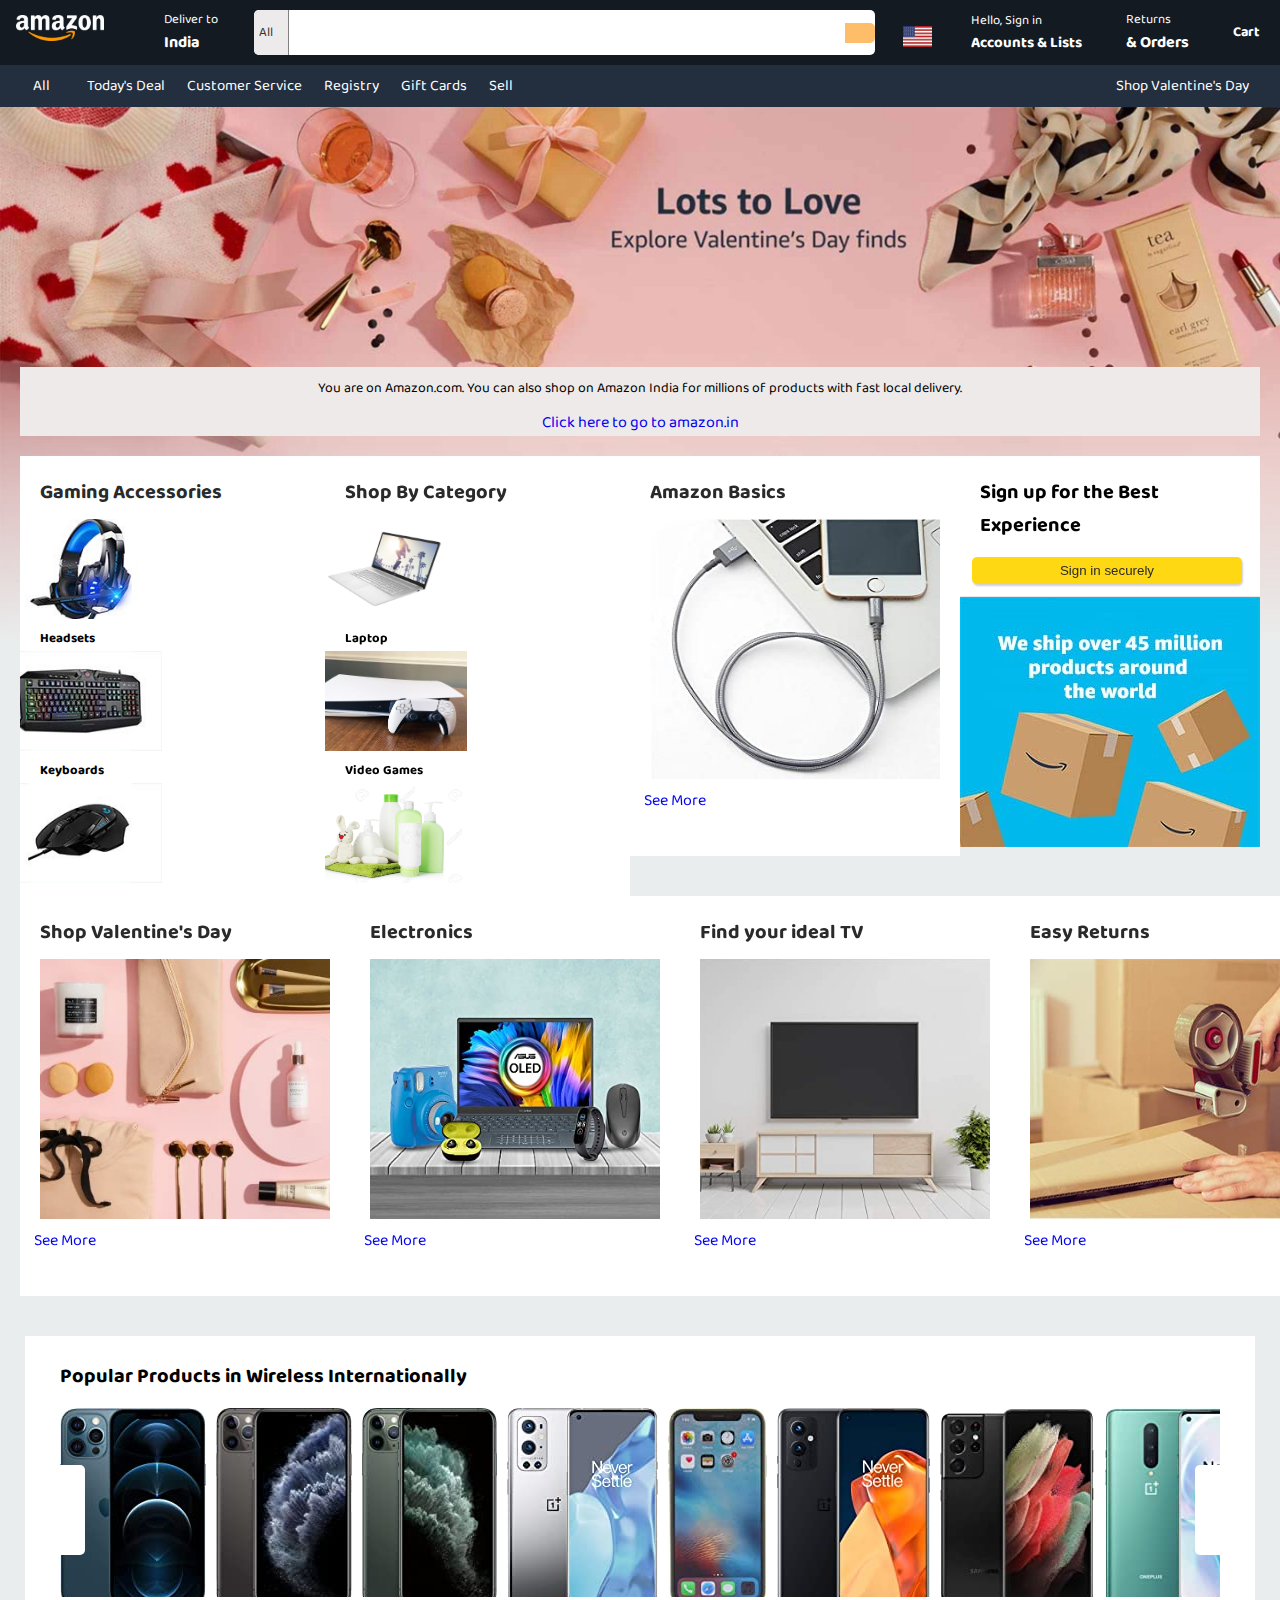
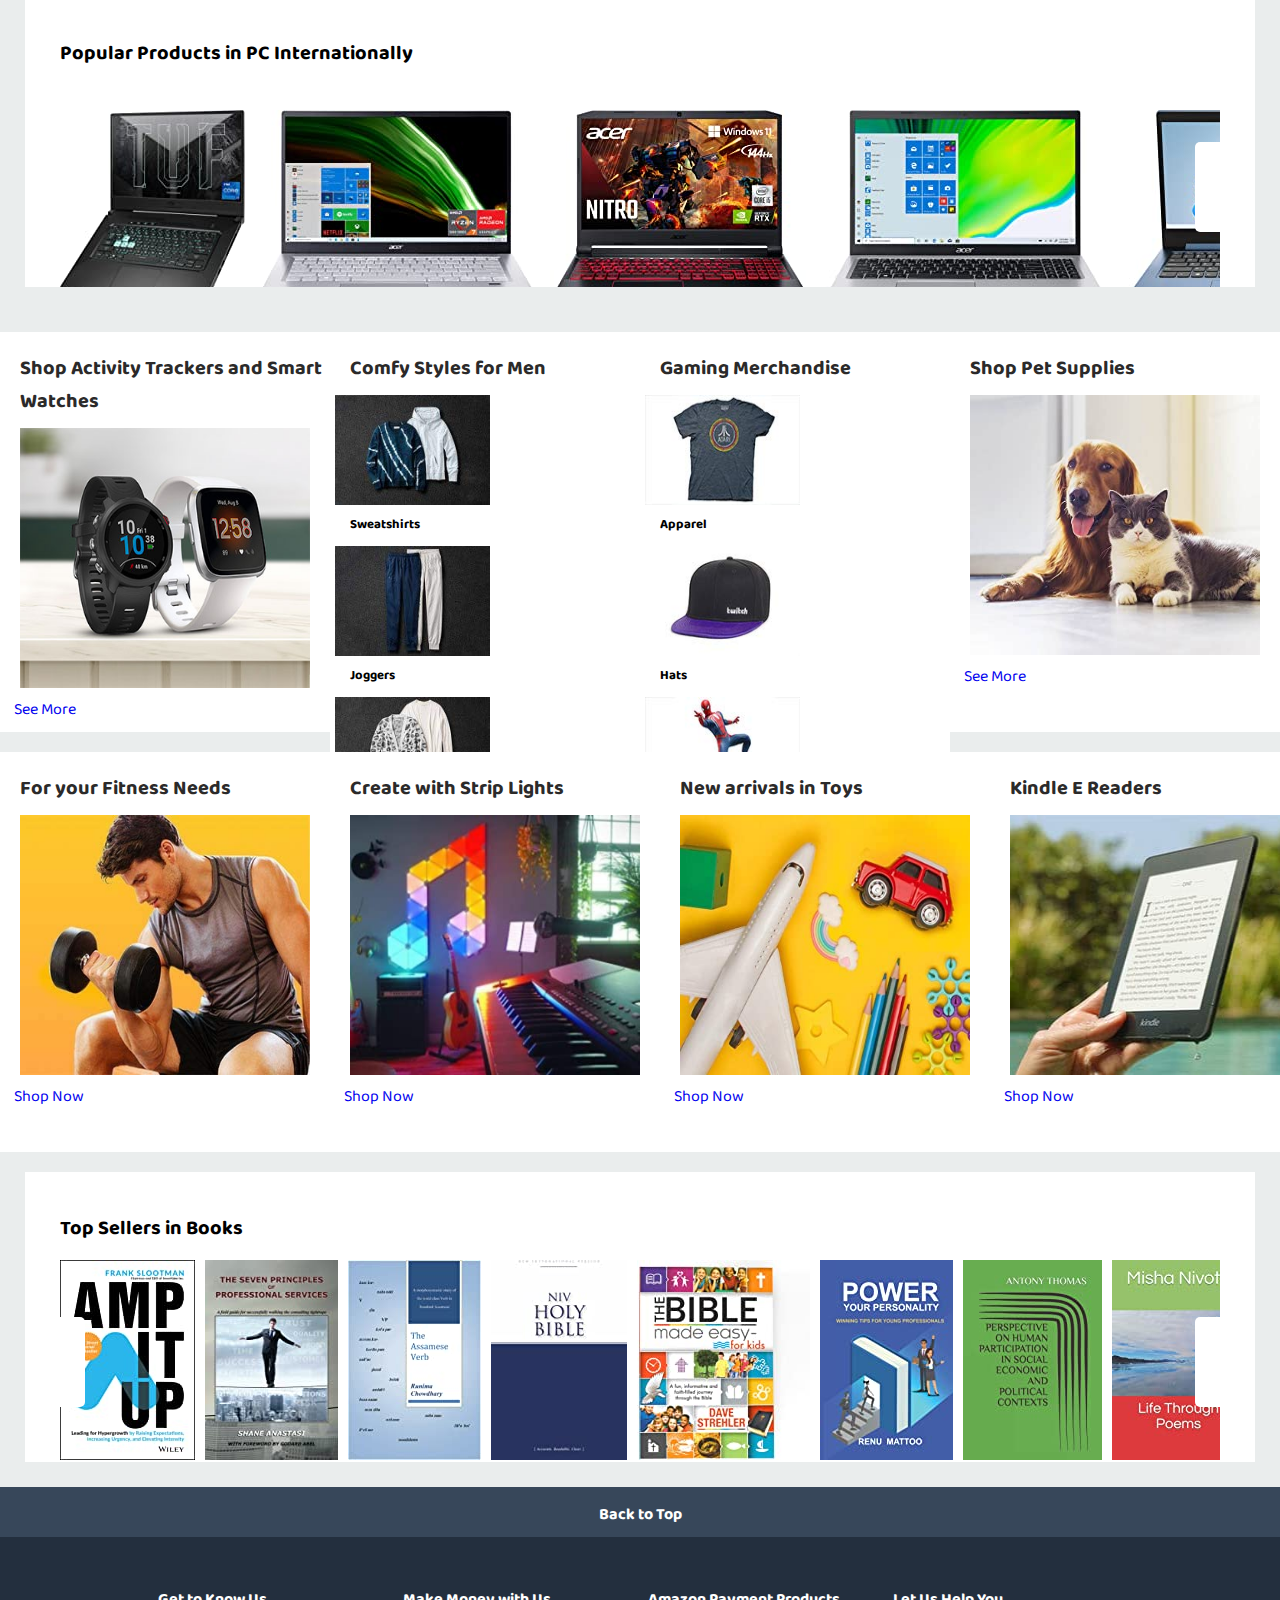
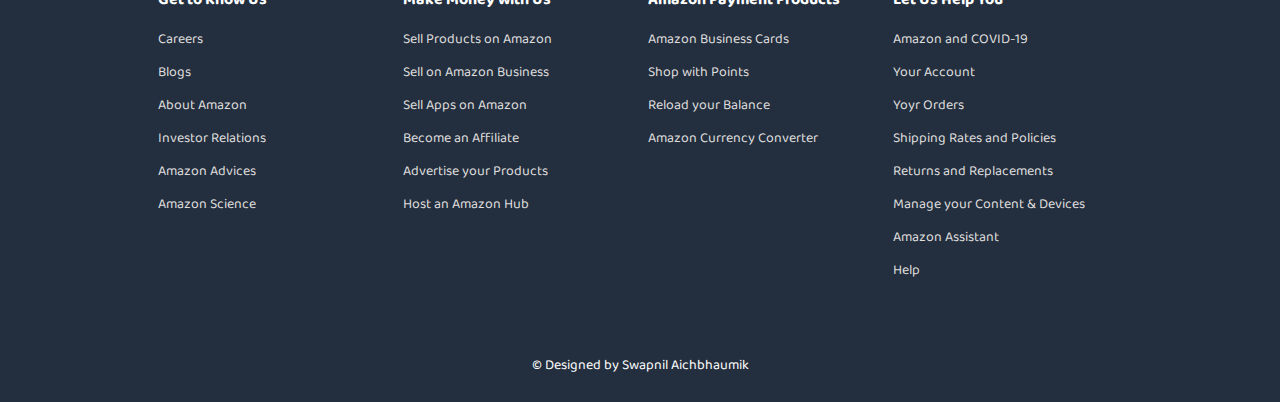
<file: WebDev/Amazon-Clone/index.html>
<!DOCTYPE html>
<html lang="en">
<head>
    <meta charset="UTF-8">
    <meta http-equiv="X-UA-Compatible" content="IE=edge">
    <meta name="viewport" content="width=device-width, initial-scale=1.0">
    <link rel="stylesheet" href="style.css">
    <link rel="stylesheet" href="https://cdnjs.cloudflare.com/ajax/libs/font-awesome/6.2.0/css/all.min.css" integrity="sha512-xh6O/CkQoPOWDdYTDqeRdPCVd1SpvCA9XXcUnZS2FmJNp1coAFzvtCN9BmamE+4aHK8yyUHUSCcJHgXloTyT2A==" crossorigin="anonymous" referrerpolicy="no-referrer" />
    <title>Amazon.com-Shop Online</title>
</head>
<body>
    <div class="sidebar">
        <div class="hdn-head">
            <h2>Hello, Sign in</h2>
        </div>
        <div class="hdn-content">
            <h3>Digital Content & Devices</h3>
            <ul>
                <div>
                    <li>Amazon Music</li><i class="fa-solid fa-angle-right"></i>
                </div>
                <div>
                    <li>Kindle E-Readers & Books</li><i class="fa-solid fa-angle-right"></i>
                </div>
                <div>
                    <li>Appstore for Android</li><i class="fa-solid fa-angle-right"></i>
                </div>
            </ul>
            <div class="line"></div>
        </div>
        <div class="hdn-content">
            <h3>Shop By Department</h3>
            <ul>
                <div>
                    <li>Electronics</li><i class="fa-solid fa-angle-right"></i>
                </div>
                <div>
                    <li>Computers</li><i class="fa-solid fa-angle-right"></i>
                </div>
                <div>
                    <li>Smart Homes</li><i class="fa-solid fa-angle-right"></i>
                </div>
                <div>
                    <li>Arts & Crafts</li><i class="fa-solid fa-angle-right"></i>
                </div>
            </ul>
            <div class="line"></div>
        </div>
        <div class="hdn-content">
            <h3>Programs & Features</h3>
            <ul>
                <div>
                    <li>Gift Cards & Mobile Recharges</li><i class="fa-solid fa-angle-right"></i>
                </div>
                <div>
                    <li>Flight Tickets</li><i class="fa-solid fa-angle-right"></i>
                </div>
                <div>
                    <li>Clearance Store</li><i class="fa-solid fa-angle-right"></i>
                </div>
            </ul>
            <div class="line"></div>
        </div>
    </div>
    <i class="fa-solid fa-xmark"></i>
    <div class="triangle"><i class="fa-solid fa-triangle"></i></div>
        <div class="hdn-sign">
            <div class="hdn-table">
                <div>
                    <h3>Your Lists</h3>
                    <ul>
                        <li>Create a List</li>
                        <li>Find a List & Registry</li>
                        <li>Amazon Smile Charity Lists</li>
                    </ul>
                </div>
                <div class="hdn-line"></div>
                <div>
                    <h3>Your Account</h3>
                    <ul>
                        <li>Account</li>
                        <li>Orders</li>
                        <li>Recommendations</li>
                        <li>Browsing History</li>
                        <li>Watchlist</li>
                        <li>Video Purchases</li>
                        <li>Kindle Unlimited</li>
                        <li>Content & Devices</li>
                        <li>Subscribe & Save Items</li>
                        <li>Membership</li>
                        <li>Music Library</li>
                    </ul>
                </div>
            </div>
        </div>
    <div class="black"></div>
    <header>
        <div class="first">
            <div class="flex logo">
            <a href="#"><img src="images/logo.png" alt=""></a>
            <div class="map flex">
                <i class="fas fa-map-marker"></i>
                <div>
                    <span>Deliver to</span>
                    <span>India</span>
                </div>
            </div>
        </div>
        <div class="flex input">
            <div>
                <span>All</span>
                <i class="fas fa-caret-down"></i>
            </div>
            <input type="text">
            <i class="fas fa-search"></i>
        </div>
        <div class="flex right">
            <div class="flex lang">
                <img src="images/usflag.jpg" alt="">
                <i class="fas fa-caret-down"></i>
            </div>
            <div class="sign">
                <span>Hello, Sign in</span>
                <div class="flex ac">
                    <span>Accounts & Lists</span>
                    <i class="fas fa-caret-down"></i>
                </div>
            </div>
            <div class="sign">
                <span>Returns</span>
                <span>& Orders</span>
            </div>
            <div class="flex cart">
                <i class="fas fa-shopping-cart"></i>
                <span class="ca">Cart</span>
            </div>
        </div>
    </div>
    <div class="second">
        <div class="second-1">
            <div>
                <i class="fas fa-bars"></i>
                <span>All</span>
            </div>
        </div>
        <div class="second-2">
            <ul>
                <li>Today's Deal</li>
                <li>Customer Service</li>
                <li>Registry</li>
                <li>Gift Cards</li>
                <li>Sell</li>
            </ul>
        </div>
        <div class="second-3">
            <span>Shop Valentine's Day</span>
        </div>
    </div>
    </header>
    <section class="sec-1">
        <div class="container">
            <div class="container-1">
                <div class="para">
                    <p>You are on Amazon.com. You can also shop on Amazon India for millions of products with fast local delivery.</p><a href="https://www.amazon.in/?&ext_vrnc=hi&tag=googhydrabk1-21&ref=pd_sl_nxqtetlae_e&adgrpid=60571832564&hvpone=&hvptwo=&hvadid=486453138860&hvpos=&hvnetw=g&hvrand=12535176714638732243&hvqmt=e&hvdev=c&hvdvcmdl=&hvlocint=&hvlocphy=9061830&hvtargid=kwd-296458789801&hydadcr=14452_2154371&gclid=Cj0KCQjwnvOaBhDTARIsAJf8eVNJ6D0_UEAgzp9_IEK8-AtbwjPY81k1murdrRDI1PsbLEmGdhyqKDMaArp9EALw_wcB">Click here to go to amazon.in</a>
                </div>
                <div class="product-comp">
                    <div class="box">
                        <h3>Gaming Accessories</h3>
                        <div class="box-a">
                            <div>
                                <img src="images/ga1.jpg" alt="">
                                <span>Headsets</span>
                            </div>
                            <div>
                                <img src="images/ga2.jpg" alt="">
                                <span>Keyboards</span>
                            </div>
                            <div>
                                <img src="images/ga3.jpg" alt="">
                                <span>Computer mice</span>
                            </div>
                            <div>
                                <img src="images/ga4.jpg" alt="">
                                <span>Chairs</span>
                            </div>
                        </div>
                        <a href="#">See More</a>
                    </div>
                    <div class="box">
                        <h3>Shop By Category</h3>
                        <div class="box-a">
                            <div>
                                <img src="images/sc1.jpg" alt="">
                                <span>Laptop</span>
                            </div>
                            <div>
                                <img src="images/sc2.jpg" alt="">
                                <span>Video Games</span>
                            </div>
                            <div>
                                <img src="images/sc3.jpg" alt="">
                                <span>Baby</span>
                            </div>
                            <div>
                                <img src="images/sc4.jpg" alt="">
                                <span>Toy & Games</span>
                            </div>
                        </div>
                        <a href="#">Shop Now</a>
                    </div>
                    <div class="box box-c">
                        <h3>Amazon Basics</h3>
                        <div>
                            <img src="images/amazon basics.jpg" alt="">
                        </div>
                        <a href="#">See More</a>
                    </div>
                    <div class="box-b">
                       <div class="best">
                        <h3>Sign up for the Best Experience</h3>
                        <button>Sign in securely</button>
                       </div>
                       <div>
                        <img src="images/banner.jpg" alt="">
                       </div>
                    </div>
                </div>
                <div class="product-comp">
                    <div class="box box-c">
                        <h3>Shop Valentine's Day</h3>
                        <div>
                            <img src="images/shop valentine's.jpg" alt="">
                        </div>
                        <a href="#">See More</a>
                    </div>
                    <div class="box box-c">
                        <h3>Electronics</h3>
                        <div>
                            <img src="images/electronics.jpg" alt="">
                        </div>
                        <a href="#">See More</a>
                    </div>
                    <div class="box box-c">
                        <h3>Find your ideal TV</h3>
                        <div>
                            <img src="images/find your deal.jpg" alt="">
                        </div>
                        <a href="#">See More</a>
                    </div>
                    <div class="box box-c">
                        <h3>Easy Returns</h3>
                        <div>
                            <img src="images/easy return.jpg" alt="">
                        </div>
                        <a href="#">See More</a>
                    </div>
                </div>
            </div>
            <div class="slider">
                <div class="image-box">
                    <div class="slide">
                        <img src="images/si1.jpg" alt="">
                    </div>
                    <div class="slide">
                        <img src="images/si2.jpg" alt="">
                    </div>
                    <div class="slide">
                        <img src="images/si3.jpg" alt="">
                    </div>
                    <div class="slide">
                        <img src="images/si4.jpg" alt="">
                    </div>
                </div>
            </div>
        </div>
    </section>
    <section class="sec-2">
        <h3>Popular Products in Wireless Internationally</h3>
        <div class="slide-sec">
            <div class="l-btn"><i class="fa-solid fa-chevron-left"></i></div>
            <div class="r-btn"><i class="fa-solid fa-chevron-right"></i></div>
            <h3>Popular Products in Wireless Internationally</h3>
            <ul class="product-slide">
                <li><img src="images/pinter1.jpg" alt=""></li>
                <li><img src="images/pinter2.jpg" alt=""></li>
                <li><img src="images/pinter3.jpg" alt=""></li>
                <li><img src="images/pinter4.jpg" alt=""></li>
                <li><img src="images/pinter5.jpg" alt=""></li>
                <li><img src="images/pinter6.jpg" alt=""></li>
                <li><img src="images/pinter7.jpg" alt=""></li>
                <li><img src="images/pinter8.jpg" alt=""></li>
                <li><img src="images/pinter9.jpg" alt=""></li>
                <li><img src="images/pinter10.jpg" alt=""></li>
                <li><img src="images/pinter11.jpg" alt=""></li>
                <li><img src="images/pinter12.jpg" alt=""></li>
                <li><img src="images/pinter13.jpg" alt=""></li>
                <li><img src="images/pinter14.jpg" alt=""></li>
                <li><img src="images/pinter15.jpg" alt=""></li>
            </ul>
        </div>
    </section>
    <section class="sec-2">
        <!-- <h3>Popular Products in Wirelessly Internationally</h3> -->
        <div class="slide-sec">
            <div class="l-btn btn-1b"><i class="fa-solid fa-chevron-left"></i></div>
            <div class="r-btn btn-1a"><i class="fa-solid fa-chevron-right"></i></div>
             <h3>Popular Products in PC Internationally</h3>
            <ul class="product-slide product-slide-1">
                <li><img src="images/pc2.jpg" alt=""></li>
                <li><img src="images/pc3.jpg" alt=""></li>
                <li><img src="images/pc4.jpg" alt=""></li>
                <li><img src="images/pc5.jpg" alt=""></li>
                <li><img src="images/pc6.jpg" alt=""></li>
                <li><img src="images/pc7.jpg" alt=""></li>
                <li><img src="images/pc8.jpg" alt=""></li>
                <li><img src="images/pc9.jpg" alt=""></li>
                <li><img src="images/pc10.jpg" alt=""></li>
                <li><img src="images/pc11.jpg" alt=""></li>
                <li><img src="images/pc12.jpg" alt=""></li>
                <li><img src="images/pc13.jpg" alt=""></li>
                <li><img src="images/pc14.jpg" alt=""></li>
                <li><img src="images/pc15.jpg" alt=""></li>
            </ul>
        </div>
    </section>
    <div class="product-comp">
        <div class="box box-c">
            <h3>Shop Activity Trackers and Smart Watches</h3>
            <div>
                <img src="images/watch.jpg" alt="">
            </div>
            <a href="#">See More</a>
        </div>
        <div class="box box-d">
            <h3>Comfy Styles for Men</h3>
            <div class="box-a">
                <div>
                    <img src="images/cm1.jpg" alt="">
                    <span>Sweatshirts</span>
                </div>
                <div>
                    <img src="images/cm2.jpg" alt="">
                    <span>Joggers</span>
                </div>
                <div>
                    <img src="images/cm3.jpg" alt="">
                    <span>Cardigans</span>
                </div>
                <div>
                    <img src="images/cm4.jpg" alt="">
                    <span>Easy Tees</span>
                </div>
            </div>
            <a href="#">See More</a>
        </div>
        <div class="box box-d">
            <h3>Gaming Merchandise</h3>
            <div class="box-a">
                <div>
                    <img src="images/gm1.jpg" alt="">
                    <span>Apparel</span>
                </div>
                <div>
                    <img src="images/gm2.jpg" alt="">
                    <span>Hats</span>
                </div>
                <div>
                    <img src="images/gm3.jpg" alt="">
                    <span>Action Figures</span>
                </div>
                <div>
                    <img src="images/gm4.jpg" alt="">
                    <span>Mugs</span>
                </div>
            </div>
            <a href="#">See More</a>
        </div>
        <div class="box box-c">
            <h3>Shop Pet Supplies</h3>
            <div>
                <img src="images/pets.jpg" alt="">
            </div>
            <a href="#">See More</a>
        </div>        
        
    </div>
    <div class="product-comp">
        <div class="box box-c">
            <h3>For your Fitness Needs</h3>
            <div>
                <img src="images/fitness.jpg" alt="">
            </div>
            <a href="#">Shop Now</a>
        </div>  
        <div class="box box-c">
            <h3>Create with Strip Lights</h3>
            <div>
                <img src="images/light.jpg" alt="">
            </div>
            <a href="#">Shop Now</a>
        </div>  
        <div class="box box-c">
            <h3>New arrivals in Toys</h3>
            <div>
                <img src="images/craft.jpg" alt="">
            </div>
            <a href="#">Shop Now</a>
        </div>  
        <div class="box box-c">
            <h3>Kindle E Readers</h3>
            <div>
                <img src="images/reader.jpg" alt="">
            </div>
            <a href="#">Shop Now</a>
        </div>  
    </div>
    <section class="sec-2">
        <!-- <h3>Popular Products in Wirelessly Internationally</h3> -->
        <div class="slide-sec">
            <div class="l-btn btn-1c"><i class="fa-solid fa-chevron-left"></i></div>
            <div class="r-btn btn-1d"><i class="fa-solid fa-chevron-right"></i></div>
             <h3>Top Sellers in Books</h3>
            <ul class="product-slide product-slide-2">
                <li><img src="images/b1.jpg" alt=""></li>
                <li><img src="images/b2.jpg" alt=""></li>
                <li><img src="images/b3.jpg" alt=""></li>
                <li><img src="images/b4.jpg" alt=""></li>
                <li><img src="images/b5.jpg" alt=""></li>
                <li><img src="images/b6.jpg" alt=""></li>
                <li><img src="images/b7.jpg" alt=""></li>
                <li><img src="images/b8.jpg" alt=""></li>
                <li><img src="images/b9.jpg" alt=""></li>
                <li><img src="images/b10.jpg" alt=""></li>
            </ul>
        </div>
    </section>
    <section class="footer">
        <div class="backtop">
            <span>Back to Top</span>
        </div>
        <div class="detail">
            <div class="table">
                <div>
                    <div class="t-head">Get to Know Us</div>
                    <ul>
                        <li>Careers</li>
                        <li>Blogs</li>
                        <li>About Amazon</li>
                        <li>Investor Relations</li>
                        <li>Amazon Advices</li>
                        <li>Amazon Science</li>
                    </ul>
                </div>
            
                <div>
                    <div class="t-head">Make Money with Us</div>
                    <ul>
                        <li>Sell Products on Amazon</li>
                        <li>Sell on Amazon Business</li>
                        <li>Sell Apps on Amazon</li>
                        <li>Become an Affiliate</li>
                        <li>Advertise your Products</li>
                        <li>Host an Amazon Hub</li>
                    </ul>
                </div>
            
           
                <div>
                    <div class="t-head">Amazon Payment Products</div>
                    <ul>
                        <li>Amazon Business Cards</li>
                        <li>Shop with Points</li>
                        <li>Reload your Balance</li>
                        <li>Amazon Currency Converter</li>
                    </ul>
                </div>
            
            
                <div>
                    <div class="t-head">Let Us Help You</div>
                    <ul>
                        <li>Amazon and COVID-19</li>
                        <li>Your Account</li>
                        <li>Yoyr Orders</li>
                        <li>Shipping Rates and Policies</li>
                        <li>Returns and Replacements</li>
                        <li>Manage your Content & Devices</li>
                        <li>Amazon Assistant</li>
                        <li>Help</li>
                    </ul>
                </div>
            </div>
        </div>
        <div class="line"></div>
        <div class="copy">
            <span>&copy; Designed by Swapnil Aichbhaumik</span>
        </div>
    </section>
    <script src="app.js"></script>
</body>
</html>
</file>
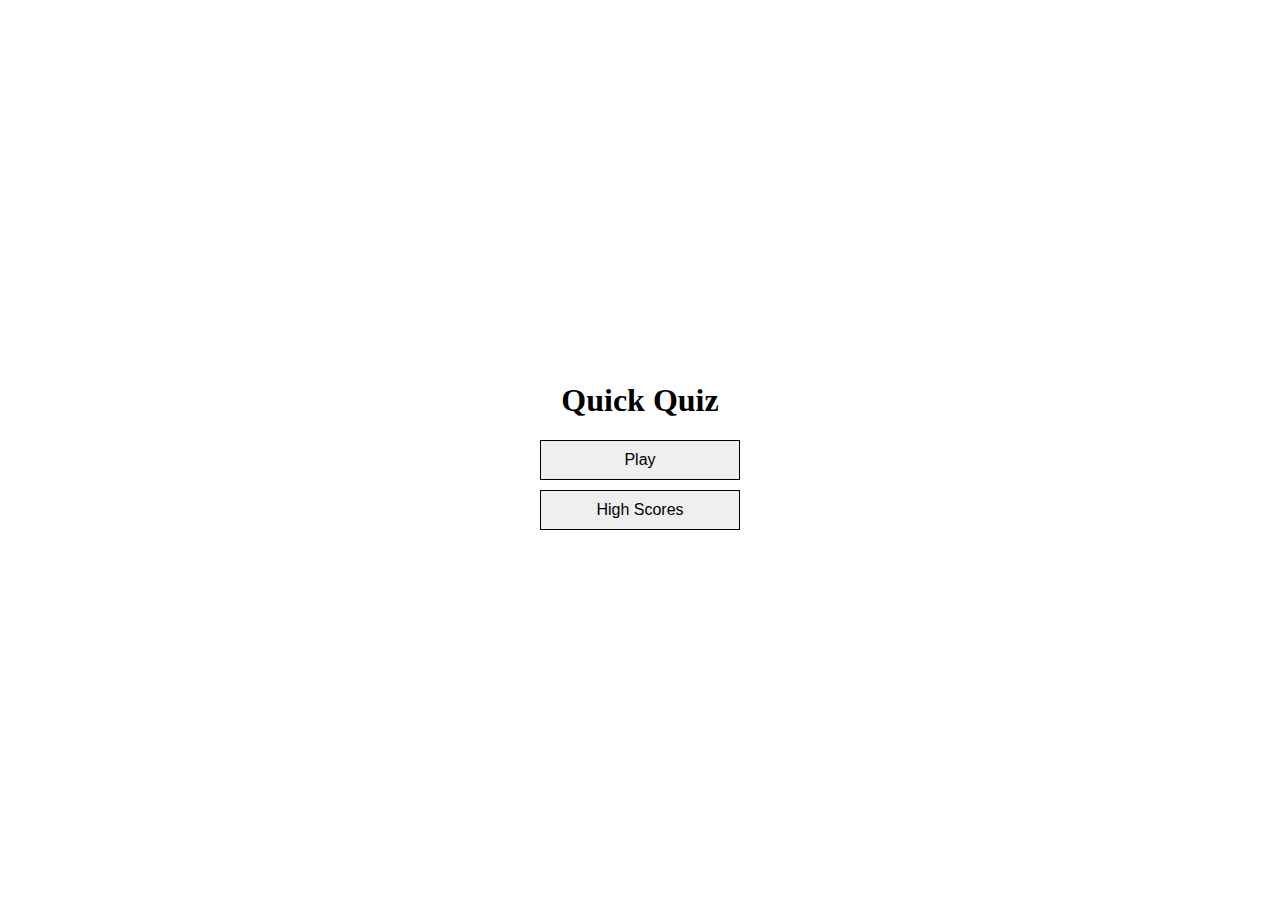
<file: BasicQuiz Model/simpleQuiz.html>
<!DOCTYPE html>
<html lang="en">
  <head>
    <meta charset="UTF-8" />
    <meta name="viewport" content="width=device-width, initial-scale=1.0" />
    <meta http-equiv="X-UA-Compatible" content="ie=edge" />
    <title>Quick Quiz</title>
    <link rel="stylesheet" href="simpleQuiz.css" />
  </head>
  <body>
    <div class="container">
      <div id="home" class="page flex-center flex-column ">
        <h1>Quick Quiz</h1>
        <button onclick="playGame('')">Play</button>
        <button onclick="showHighScores()">High Scores</button>
      </div>

      <div id="game" class="page hidden justify-center flex-column ">
        <button onClick="navigateTo('home')">Go Home</button>
        <div id="hud">
          <h3 id="questionCounter">Question 1/5</h3>
          <h3 id="score">Score: 0</h3>
        </div>
        <h2 id="question">What is the name of the thing?!</h2>
        <div class="choice-container">
          <p class="choice-prefix">A</p>
          <p class="choice" data-number="1">Choice 1!</p>
        </div>
        <div class="choice-container">
          <p class="choice-prefix">B</p>
          <p class="choice" data-number="2">Choice 2!</p>
        </div>
        <div class="choice-container">
          <p class="choice-prefix">C</p>
          <p class="choice" data-number="3">Choice 3!</p>
        </div>
        <div class="choice-container">
          <p class="choice-prefix">D</p>
          <p class="choice" data-number="4">Choice 4!</p>
        </div>
      </div>

      <div id="end" class="page hidden flex-center flex-column">
        <h1 class="text-center">Great Job!</h1>
        <h2 id="finalScore">100</h2>
        <button onClick="navigateTo('home')">Go Home</button>
        <form>
          <label for="username">Username</label>
          <input type="text" name="username" id="username" />
          <button
            type="submit"
            id="saveScoreBtn"
            onclick="saveHighScore()"
            disabled
          >
            Save
          </button>
        </form>
      </div>

      <div id="highScores" class="page hidden  flex-center flex-column">
        <h1 id="finalScore">High Scores</h1>
        <ul id="highScoresList"></ul>
        <button onClick="navigateTo('home')">Go Home</button>
      </div>
    </div>
    <script src="simpleQuiz.js"></script>
  </body>
</html>

<!-- <button onclick="navigateTo('submitQuestion')">Submit Question</button> -->

<!-- <div id="submitQuestion" class="page hidden  flex-center flex-column">
        <button onClick="navigateTo('home')">Go Home</button>
        <h2 class="text-center">Submit a new question!</h2>
        <form>
          <label for="question">Question</label>
          <input type="text" name="question" id="questionInput" />
          <label for="choice1">Answer Choice 1</label>
          <input type="text" name="choice1" id="choice1" />
          <label for="choice2">Answer Choice 2</label>
          <input type="text" name="choice2" id="choice2" />
          <label for="choice3">Answer Choice 3</label>
          <input type="text" name="choice3" id="choice3" />
          <label for="choice4">Answer Choice 4</label>
          <input type="text" name="choice4" id="choice" />
          <label for="correctAnswer">Correct Answer</label>
          <select>
            <option value="1">1</option>
            <option value="1">2</option>
            <option value="1">3</option>
            <option value="1">4</option>
          </select>
          <button type="submit" id="submitScoreBtn">Submit</button>
        </form>
      </div> -->
</file>
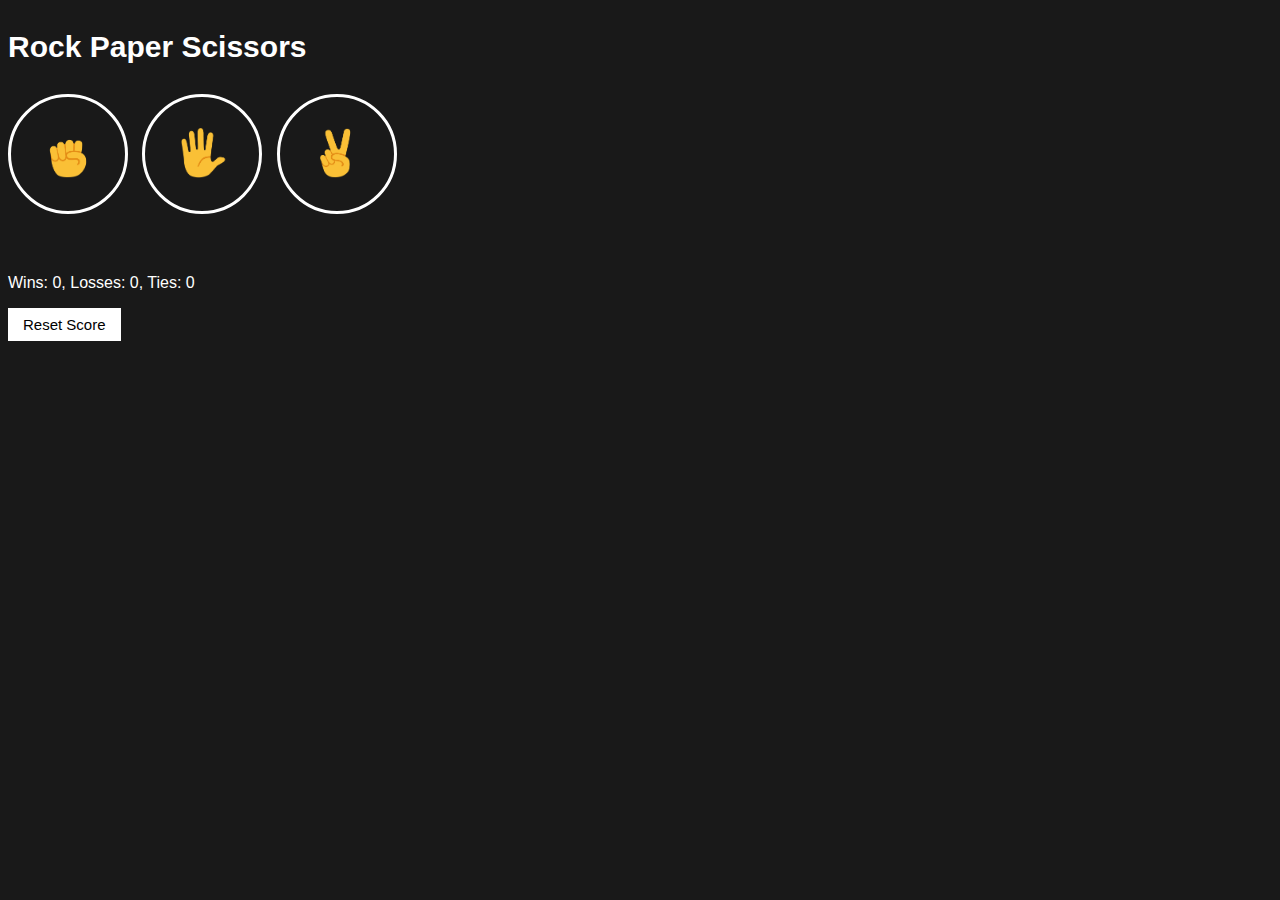
<file: WebDev/Rock-Paper-Scissors/Rock-Paper-Scissors.html>
<!DOCTYPE html>
<html>
  <head>
    <title>Rock Paper Scissors</title>
    <link rel="stylesheet" href="Rock-Paper-Scissors.css">
  </head>
  <body>
    <p class="title">Rock Paper Scissors</p>
    <button onclick="
      playGame('rock');
    " class="move-button">
      <img src="rock-emoji.png" class="move-icon">
    </button>

    <button onclick="
      playGame('paper');
    " class="move-button">
      <img src="paper-emoji.png" class="move-icon">
    </button>

    <button onclick="
      playGame('scissors');
    " class="move-button">
      <img src="scissors-emoji.png" class="move-icon">
    </button>

    <p class="js-result result"></p>
    <p class="js-moves"></p>
    <p class="js-score score"></p>

    <button onclick="
      score.wins = 0;
      score.losses = 0;
      score.ties = 0;
      localStorage.removeItem('score');
      updateScoreElement();
    " class="reset-score-button">Reset Score</button>

    <script src="Rock-Paper-Scissors.js"></script>
  </body>
</html>
</file>
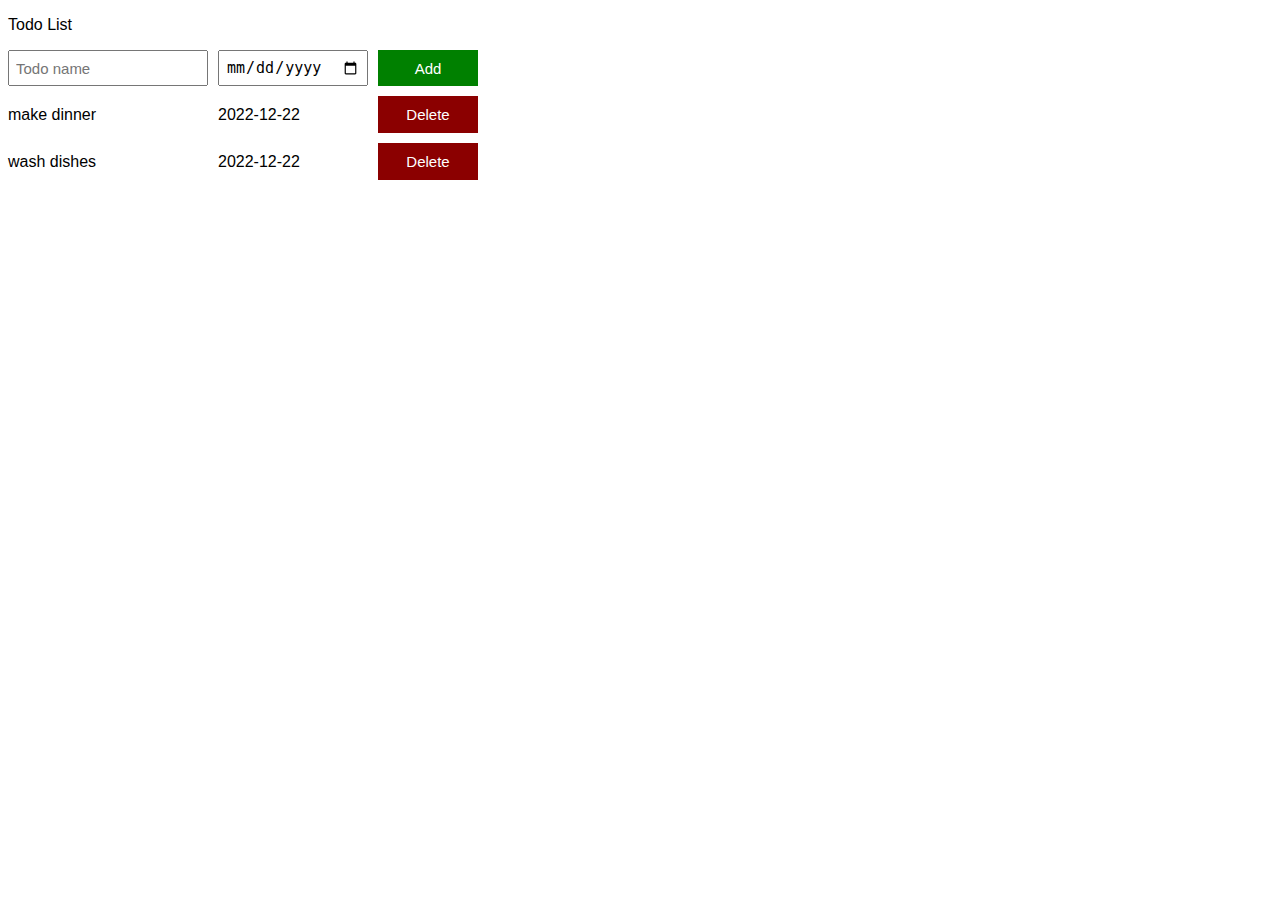
<file: WebDev/To-Do-List/To-Do-List.html>
<!DOCTYPE html>
<html>
  <head>
    <title>Todo List</title>
    <link rel="stylesheet" href="To-Do-List.css">
  </head>
  <body>
    <p>Todo List</p>

    <div class="todo-input-grid">
      <input placeholder="Todo name"
        class="js-name-input name-input">
      <input type="date"
        class="js-due-date-input due-date-input">
      <button onclick="
        addTodo();
      " class="add-todo-button">Add</button>
    </div>

    <div class="js-todo-list todo-grid"></div>

    <script src="To-Do-List.js"></script>
  </body>
</html>
</file>
<file: WebDev/Amazon-Clone/style.css>
@import url('https://fonts.googleapis.com/css2?family=Baloo+Bhai+2&display=swap');
*{
    margin:0;
    padding:0;
    text-decoration: none;
    box-sizing: border-box;
    list-style: none;
}
body{
    font-family: 'Baloo Bhai 2', cursive;
    width: 100%;
    box-sizing: border-box;
    background-color: #eaeded;
}
.first{
    width:100%;
    height:65px;
    background-color: #131a22;
    display: flex;
    align-items: center;
    flex-direction: column;
}
.first img{
    width:100px;
    padding:5px;
    margin: 6px 10px;
    border: 1px solid transparent;
}
.first{
    display:flex;
    flex-direction: row;
    justify-content: space-between;
}
.flex{
    display: flex;
    justify-content: center;
}
.flex span,i{
    color:white;
}
.logo{
    flex:0.18;
    margin-right:8px;
    justify-content: space-between;
}
.map{
    border: 1px solid transparent;
}

.map i{
    margin-top: 15px;
    padding-left: 5px;
    font-size: 17px;
}
.map div{
    padding: 5px;
    display: flex;
    cursor: pointer;
    flex-direction: column;
}
.map div span:first-child{
    font-weight: 400;
    font-size: 13px;
}
.map div span{
    font-weight: bold;
}
.right{
    justify-content: space-between;
    flex: 0.30;
    margin-right: 10px;
    align-items: center;
}
.input{
    width:100%;
    background-color: white;
    flex:0.5;
    border-radius: 5px;
    display: flex;
    margin: 0 10px;
    align-items: center;
    justify-content: space-between;
    overflow: hidden;
}
.input input{
    outline-color: transparent;
    width:80%;
    font-size: 15px;
    padding: 5px 2px;
    border: none;
}
.input .fa-search{
    color: rgb(51,51,51);
    padding: 10px 15px;
    font-size: 25px;
    cursor: pointer;
    background-color: #febd69;
    border-radius: 0 5px 5px 0;
}
.input div{
    display: flex;
    justify-content: center;
    align-items: center;
    border-right: 1px solid gray;
    background-color: rgb(236,234,234);
    padding:5px 0;
}
.input div span{
    border-radius: 5px 0 0 5px;
    color: rgb(51,51,51);
    padding: 7px 5px;
    font-size: 13px;
    cursor: pointer;
}
.input .fa-caret-down{
    color: rgb(51,51,51);
    cursor: pointer;
    padding:5px;
}
.lang i{
    margin:0;
    padding: 0;
    color:gray;
}
.lang{
    padding: 2px;
    display: flex;
    justify-content: center;
    align-items: flex-end;
    border:1px solid transparent;
}
.right img{
    width:35px;
    height:35px;
    padding:2px;
    padding-top: 10px;
    margin:0;
    cursor: pointer;
}
.sign{
    display: flex;
    flex-direction: column;
    padding:3px 6px;
    border: 1px solid transparent;
    cursor:pointer;
}
.sign span:first-child{
    font-weight: 400;
    font-size: 13px;
}
.sign span{
    display:inline-block;
    width:100%;
    font-weight: bold;
}
.flex .ac span{
    font-size: 15px;
    margin-right: 4px;
    font-weight: bold;
}
.fa-shopping-cart{
    font-size: 27px;
}
.ca{
    font-size: 14px;
    font-weight: bold;
}
.cart{
    align-items: flex-end;
    position:relative;
    padding:5px 10px;
    border: 1px solid transparent;
    cursor: pointer;
}
.cart p{
    position: absolute;
    font-weight: bolder;
    color:#131a22;
    top: 7px;
    left:20px;
}
.cart:hover{
    border: 1px solid white;
    border-radius: 3px;
}
.logo img:hover{
    border: 1px solid white;
    border-radius: 3px;
}
.map:hover{
    border: 1px solid white;
    border-radius: 3px;
}
.lang:hover{
    border: 1px solid white;
    border-radius: 3px;
}
.sign:hover{
    border: 1px solid white;
    border-radius: 3px;
}
.lang:hover{
    border: 1px solid white;
    border-radius: 3px;
}
.input .fa-search:hover{
    background-color: #fdae46;
}
.input div:hover{
    background-color: rgb(204,202,202);
    color:black;
}
.second{
    width:100%;
    height:42px;
    background-color: #232f3e;
    display: flex;
    align-items: center;
    color:white;
    overflow: hidden;;
}
.second ul{
    align-items: center;
    list-style: none;
    display: flex;
    justify-content: flex-start;
}
.second span{
    font-size: 15px;
}
.second-1 div i{
    font-size: 20px;
    cursor: pointer;
    border: 1px solid transparent;
}
.second li{
    padding:5px 10px;
    font-size: 15px;
    margin: 7px 0;
    cursor: pointer;
    border: 1px solid transparent;
}
.second-1{
    flex:0.06;
    display: flex;
    justify-content: center;
    align-items: center;
}
.second-1 div{
    display: flex;
    align-items: center;
    padding-left: 5px;
}
.second-2{
    display: flex;
    flex:0.74;
    justify-content: flex-start;
}
.second-3{
    flex:0.2;
    display: flex;
    justify-content: flex-end;
    margin-right: 20px;
    overflow: hidden;
}
.second-3 span{
    padding:5px 10px;
    cursor: pointer;
    border: 1px solid transparent;
}
.second-1 div span{
    padding:5px;
    cursor: pointer;
}
.second-1 div:hover{
    border:1px solid white;
}
.second-2 li:hover{
    border:1px solid white;
}
.second-3 span:hover{
    border:1px solid white;
}
.sec-1{
    position: relative;
    width:100%;
    height: 1150px;
    box-sizing: border-box;
}
.slide img{
    width:1380px;
    height: 100%;
}
.container{
    position: relative;
    width:100%;
    height: auto;
}
.slider{
    width:100%;
    overflow: hidden;
    position: relative;
    height: 560px;
}
.image-box{
    display: flex;
    position: absolute;
    animation: carousel 15s alternate infinite;
}
@keyframes carousel{
    0%{
        left:0;
    }
    20%{
        left:0%;
    }
    24%{
        left:-1380px;
    }
    50%{
        left:-1380px;
    }
    54%{
        left:calc(-1380*2px);
    }
    80%{
        left:calc(-1380*2px);
    }
    84%{
        left:calc(-1380*3px);
    }
    100%{
        left:calc(-1380*3px);
    }
}
.container-1{
    position:absolute;
    z-index:1;
    top:240px;
    width:100%;
    left:0;
    padding:20px;
    display: flex;
    flex-direction: column;
    align-items: center;
    background:linear-gradient(to bottom, transparent, #eaeded 30%);
}
.container-1 .para{
    background-color: rgb(238,234,234);
    width:100%;
    text-align: center;
}
.container-1 div:first-child p{
    font-size: 14px;
    padding:10px 0;
}
.product-comp{
    width:100%;
    height:100%;
    display: flex;
    box-sizing: border-box;
    margin:20px 0;
    justify-content: space-around;
}
.product-comp .box{
    width:335px;
    height:400px;
    background-color: white;
}
.box h3{
    margin-top: 20px;
    margin-left: 20px;
    font-size: 20px;
    margin-bottom: 10px;
    color:rgb(43,42,42);
}
.box a{
    margin-left:4px;
    padding:10px;
}

.box-a{
    overflow: hidden;
    background-color: white;
}
.box div img{
    width:165px;
    height:100px;
    cursor: pointer;
    margin-left: -14%;
    margin-right: 0;
}
.box-a div{
    display: inline-block;
}
.box-a div span{
    display:block;
    font-size: 13px;
    margin-left: 20px;
    font-weight: bold;
}
.box-b{
    display: flex;
    flex-direction: column;
    align-items: center;
    justify-content: space-between;
}
.box-b .best{
    background-color: white;
    height:140px;
    width:300px;
}
.best h3{
    font-size: 20px;
    margin: 20px;
    margin-bottom: 15px;
}
.best button{
    border-radius: 5px;
    box-shadow: 1px 2px 2px rgb(211,207,207);
    color: rgb(43,42,42);
    background-color: #ffd814;
    width:270px;
    height:27px;
    margin-left: 12px;
    border:none;
}
.box.box-c img{
    margin:0 20px;
    height:260px;
    width:290px;
    cursor: pointer;
}
.sec-2{
    width:100%;
    height:315px;
    padding:25px;
    padding-top:0;
    padding-bottom: 25px;
}
.sec-2 h3{
    font-size: 20px;
    padding-bottom: 5px;
    margin-top:5px;
}
.slide-sec{
    height: 100%;
    width:100%;
    padding:35px;
    overflow-x: hidden;
    background-color: white;
    position: relative;
    margin-top: 20px;
    margin-bottom: 25px;
}
.product-slide{
    display: flex;
    margin-top: 10px;
    overflow-x: scroll;
    scroll-behavior: smooth;
}
.product-slide::-webkit-scrollbar{
    background-color: transparent;
    height:7px; 
    cursor: pointer;
}
.product-slide::-webkit-scrollbar-thumb{
    border-radius: 10px;
    cursor: pointer;
}
.product-slide li{
    list-style: none;
    margin-right: 10px;
    margin-bottom: 15px;
    cursor: pointer;
}
.l-btn, 
.r-btn{
    background-color: rgb(255,255,255,1);
    height:90px;
    width:50px;
    text-align: center;
    cursor:pointer;
    top:50%;
    position: absolute; 
    border:2px solid transparent; 
}
.l-btn{
    border-radius: 0 5px 5px 0;
    left:10px;
}
.r-btn{
    border-radius: 5px 0 0 5px;
    right:10px;
}
.l-btn:hover{
    border: 3px solid rgb(2,150,150);
}
.r-btn:hover{
    border: 3px solid rgb(2,150,150);
}
.r-btn i, .l-btn i{
    color: rgb(54,54,54);
    position:absolute;
    font-size: 30px;
    top:35%;
    left:12%;
    right:12%;
}
.slide-sec h3{
    font-size: 20px;
    margin-top:5px;
    margin-bottom: 0;
}
.product-slide.product-slide-1{
    display: flex;
    margin-top: 35px;
    overflow-x: scroll;
    scroll-behavior: smooth;
}
.box-d a{
    padding-top: 10px;
}
.box-d div img{
    width:155px;
    height:110px;
    margin-left: 5px;
    margin-right: 0px;
}
.box-d div span{
    margin-bottom: 11px;
}
.footer{
    width:100%;
    height:450px;
    transition: all 0.2s;
}
.backtop{
    text-align: center;
    height:50px;
    background-color: #37475a;
    padding:15px;
    cursor: pointer;
}
.backtop span{
    color:white;
    font-weight: bold;
}
.backtop:hover{
    background-color: #4d627c;
}
.detail{
    background-color: #232f3e;
    height:375px;
}
.table{
    margin:0 150px;
    height:100%;
    display: flex;
    justify-content: space-around;
    padding-top:50px;
}
.table div{
    width:230px;
}
.t-head{
    font-size: 16px;
    color:white;
    font-weight: bold;
    margin-bottom: 5px;
}
.table li{
    color: rgb(223,221,221);
    padding-top:10px;
    font-weight: lighter;
    list-style: none;
    font-size: 14px;
}
.copy{
    background-color: #232f3e;
    height: 90px;
    padding:40px;
    text-align: center;
}
.copy span{
    color:white;
    font-size: 14px;
}
.line{
    height:0.4px;
    width:100%;
    background-color: rgb(172,172,172);

}
.sidebar{
    background-color: white;
    width:330px;
    height:100%;
    transform: translateX(-390px);
    transition: all 0.5s;
    height:100%;
    position:absolute;
    z-index:101;
    overflow-y: scroll;
    box-shadow: 2px 2px 30px black;
}
.hdn-head{
    background-color: #232f3e;
    height:60px;
    width:100%;
    color:white;
    text-align: center;
}
.hdn-head h2{
    line-height: 60px;
}
.hdn-content h3{
    padding:20px 25px;
    color:rgb(39,39,39);
}
.hdn-content ul div{
    display: flex;
    cursor: pointer;
    transition: all 0.2s;
    font-size: rgb(70,70,70);
    font-size: 14px;
    padding:15px 25px;
    justify-content: space-between;
}
.fa-xmark {
    top:20px;
    left:350px;
    position:absolute;
    display: none;
    font-size: 30px;
    z-index:101;
    cursor: pointer;
}
.fa-angle-right{
    color:rgb(27,27,27);
}
.hdn-content ul div:hover{
    background-color: rgb(230,227,227);
}
.hdn-content ul{
    padding-bottom: 9px;
}
.black{
    height:100%;
    position: absolute;
    background-color: rgba(0,0,0,0.7);

}
.black.active{
    width:100%;
    z-index: 100;
}
.black.active-1{
    top:70px;
    width:100%;
    z-index:99;
}
.sidebar.active{
    transform: translateX(0);
}
.fa-xmark.active{
    display: block;
}
.hdn-sign.active{
    display: block;
}
.triangle.active{
    display: block;
}
.triangle{
    position:absolute;
    z-index:101;
    display:none;
    right:210px;
    top:42px;
    background-color: transparent;
    width:0;
    height:0;
    display:none;
    transition:all 2s;
    border:10px solid blue;
    border-color: transparent transparent white transparent;
}
.hdn-sign{
    position: absolute;
    z-index:101;
    transition: all 2s;
    display: none;
    width:500px;
    height: 350px;
    top:60px;
    right:80px;
    background-color: white;
    border-radius: 5px;
}
.hdn-table{
    display: flex;
    justify-content: space-around;
    padding:20px 0;
}
.hdn-table h3{
    font-size: 16px;
    padding:10px 0;
}
.hdn-table li{
    color: rgb(84,84,84);
    font-size: 13px;
    padding:5px 0;
    cursor: pointer;
}
.hdn-line{
    width:0.5px;
    color:black;
    background-color: rgb(190,190,190);
    height:280px;
}
.stop-scroll{
    overflow: hidden;
    height:100%;
}
</file>
<file: WebDev/Rock-Paper-Scissors/Rock-Paper-Scissors.css>
body {
    background-color: rgb(25, 25, 25);
    color: white;
    font-family: Arial;
  }
  
  .title {
    font-size: 30px;
    font-weight: bold;
  }
  
  .move-icon {
    height: 50px;
  }
  
  .move-button {
    background-color: transparent;
    border: 3px solid white;
    width: 120px;
    height: 120px;
    border-radius: 60px;
    margin-right: 10px;
    cursor: pointer;
  }
  
  .result {
    font-size: 25px;
    font-weight: bold;
    margin-top: 50px;
  }
  
  .score {
    margin-top: 60px;
  }
  
  .reset-score-button {
    background-color: white;
    border: none;
    font-size: 15px;
    padding: 8px 15px;
    cursor: pointer;
  }
</file>
<file: WebDev/To-Do-List/To-Do-List.css>
body {
    font-family: Arial;
  }
  
  .todo-grid,
  .todo-input-grid {
    display: grid;
    grid-template-columns: 200px 150px 100px;
    column-gap: 10px;
    row-gap: 10px;
    align-items: center;
  }
  
  .todo-input-grid {
    margin-bottom: 10px;
    align-items: stretch;
  }
  
  .name-input,
  .due-date-input {
    font-size: 15px;
    padding: 6px;
  }
  
  .add-todo-button {
    background-color: green;
    color: white;
    border: none;
    font-size: 15px;
    cursor: pointer;
  }
  
  .delete-todo-button {
    background-color: darkred;
    color: white;
    border: none;
    font-size: 15px;
    cursor: pointer;
    padding-top: 10px;
    padding-bottom: 10px;
  }
</file>
<file: BasicQuiz Model/simpleQuiz.css>
/* Resets */
body,
html {
  margin: 0;
  padding: 0;
}
* {
  -webkit-box-sizing: border-box;
  box-sizing: border-box;
}

/* Utilities */

.container {
  width: 100vw;
  height: 100vh;
  display: flex;
  justify-content: center;
  align-items: center;
  margin: 0 auto;
  max-width: 800px;
}

.container > * {
  width: 100%;
}
.full {
  height: 100vh;
  width: 100vw;
  padding: 4rem;
}

.flex-column {
  display: -webkit-box;
  display: -ms-flexbox;
  display: flex;
  -webkit-box-orient: vertical;
  -webkit-box-direction: normal;
  -ms-flex-direction: column;
  flex-direction: column;
}

.flex-center {
  -webkit-box-pack: center;
  -ms-flex-pack: center;
  justify-content: center;
  -webkit-box-align: center;

  -ms-flex-align: center;
  align-items: center;
}

.justify-center {
  -webkit-box-pack: center;
  -ms-flex-pack: center;
  justify-content: center;
}

.text-center {
  text-align: center;
}

.hidden {
  display: none;
}

#end,
#game {
  position: relative;
}

/* GAME */

.question {
  text-align: center;
}

.choice-container {
  display: flex;
  margin-bottom: 5px;
  border: 1px solid black;
}

.choice-prefix {
  font-size: 18px;
  margin: 0;
  padding: 15px 0;
  width: 50px;
  text-align: center;
  border-right: 1px solid black;
}

.choice {
  flex-grow: 1;
  font-size: 18px;
  margin: 0;
  padding: 15px;
}

.choice-container:hover {
  -webkit-box-shadow: 0 4px 14px 0 rgba(0, 0, 0, 0.15);
  box-shadow: 0 4px 14px 0 rgba(0, 0, 0, 0.15);
  -webkit-transform: translateY(-2px);
  transform: translateY(-2px);
  -webkit-transition: -webkit-transform 150ms;
  transition: -webkit-transform 150ms;
  transition: transform 150ms;
  transition: transform 150ms, -webkit-transform 150ms;
  cursor: pointer;
}

.correct {
  -webkit-animation: correct 1s;
  animation: correct 1s;
}

.incorrect {
  -webkit-animation: incorrect 750ms;
  animation: incorrect 750ms;
}

#hud {
  display: flex;
  justify-content: space-between;
}

@-webkit-keyframes correct {
  0% {
    border-color: green;
    background-color: green;
  }
  25% {
    border-color: green;
    background-color: green;
  }
  100% {
    border-color: black;
    background-color: white;
  }
}

@keyframes correct {
  0% {
    border-color: green;
    background-color: green;
  }
  25% {
    border-color: green;
    background-color: green;
  }
  100% {
    border-color: black;
    background-color: white;
  }
}

@-webkit-keyframes incorrect {
  0% {
    border-color: red;
    background-color: red;
  }
  25% {
    border-color: red;
    background-color: red;
  }
  100% {
    border-color: black;
    background-color: white;
  }
}

@keyframes incorrect {
  0% {
    border-color: red;
    background-color: red;
  }
  25% {
    border-color: red;
    background-color: red;
  }
  100% {
    border-color: black;
    background-color: white;
  }
}

/* FORMS */

form {
  width: 100%;
}

label,
input {
  display: block;
  width: 100%;
}

label {
  margin-bottom: 5px;
}
input,
select {
  margin-bottom: 10px;
  height: 40px;
}
select {
  display: block;
}
button {
  font-size: 16px;
  height: 40px;
  width: 200px;
  border: 1px solid black;
  margin-bottom: 10px;
}

button:hover {
  cursor: pointer;
  -webkit-box-shadow: 0 4px 14px 0 rgba(0, 0, 0, 0.15);
  box-shadow: 0 4px 14px 0 rgba(0, 0, 0, 0.15);
  -webkit-transform: translateY(-2px);
  transform: translateY(-2px);
  -webkit-transition: -webkit-transform 150ms;
  transition: -webkit-transform 150ms;
  transition: transform 150ms;
  transition: transform 150ms, -webkit-transform 150ms;
}

button[disabled] {
  color: white;
  background: grey;
  border: none;
}

button[disabled]:hover {
  cursor: not-allowed;
  box-shadow: none;
  transform: none;
}
</file>
